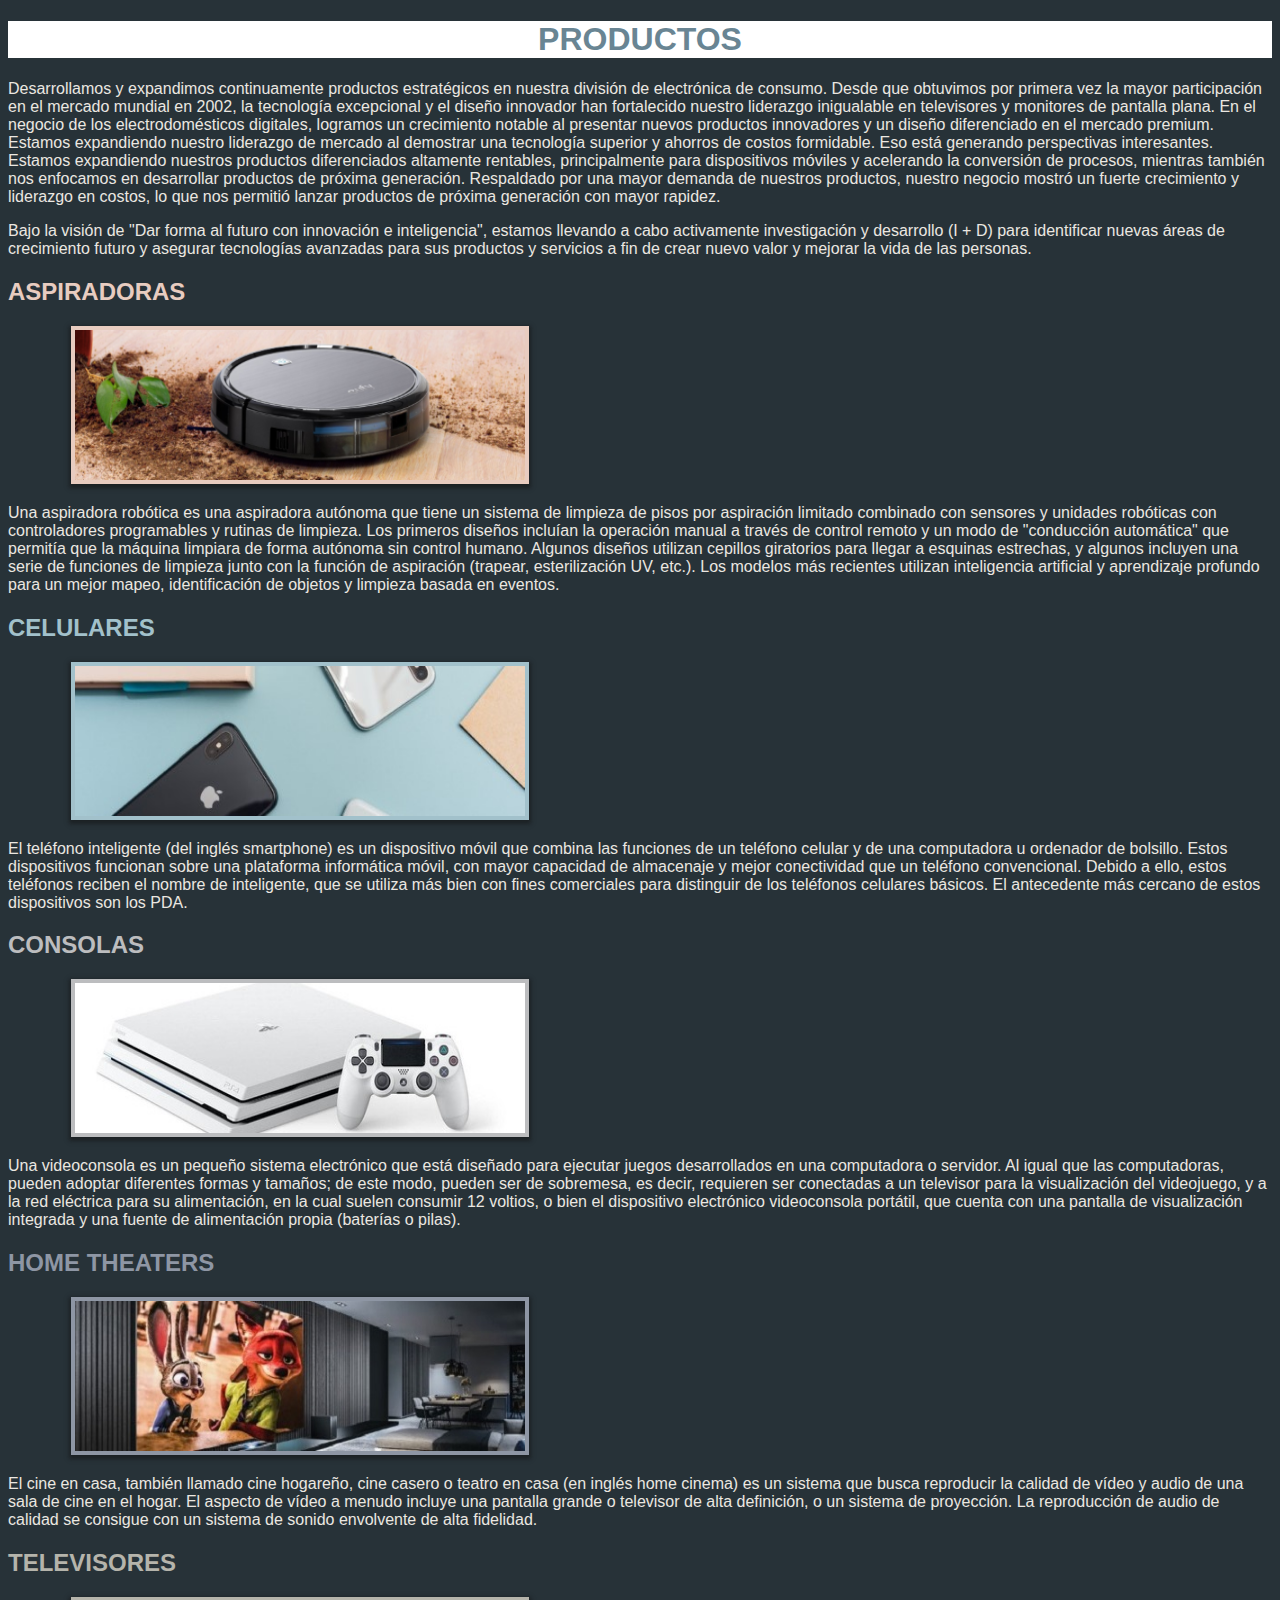
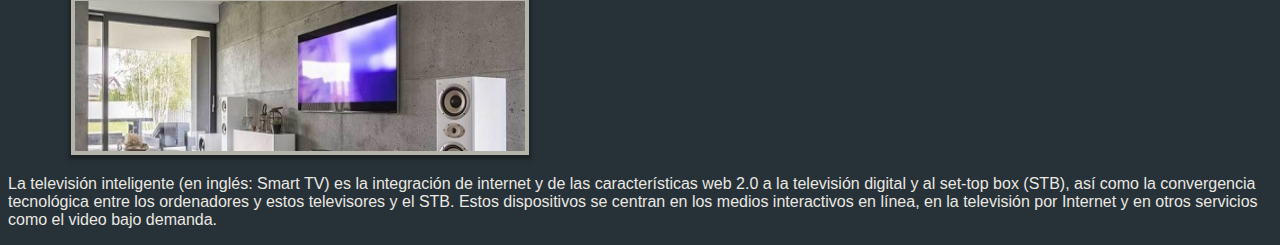
<file: projects/code_challenges/bc_desafio02/index.html>
<!DOCTYPE html>
<html lang="en">
<head>
    <meta charset="UTF-8">
    <meta name="viewport" content="width=device-width, initial-scale=1.0">
    <link rel="stylesheet" href="./style.css"/>
    <title>Desafio2</title>
</head>
<body>
    <header class="head-container">
        <h1>PRODUCTOS</h1>
    </header>
    <main class="main-container">
        <div>
            <p>
Desarrollamos y expandimos continuamente productos estratégicos en nuestra división de electrónica de consumo. Desde que
obtuvimos por primera vez la mayor participación en el mercado mundial en 2002, la tecnología excepcional y el diseño
innovador han fortalecido nuestro liderazgo inigualable en televisores y monitores de pantalla plana. En el negocio de
los electrodomésticos digitales, logramos un crecimiento notable al presentar nuevos productos innovadores y un diseño
diferenciado en el mercado premium. Estamos expandiendo nuestro liderazgo de mercado al demostrar una tecnología superior
y ahorros de costos formidable. Eso está generando perspectivas interesantes. Estamos expandiendo nuestros productos
diferenciados altamente rentables, principalmente para dispositivos móviles y acelerando la conversión de procesos,
mientras también nos enfocamos en desarrollar productos de próxima generación. Respaldado por una mayor demanda de
nuestros productos, nuestro negocio mostró un fuerte crecimiento y liderazgo en costos, lo que nos permitió lanzar
productos de próxima generación con mayor rapidez.
            </p>
            <p>
Bajo la visión de "Dar forma al futuro con innovación e inteligencia", estamos llevando a cabo activamente investigación
y desarrollo (I + D) para identificar nuevas áreas de crecimiento futuro y asegurar tecnologías avanzadas para sus
productos y servicios a fin de crear nuevo valor y mejorar la vida de las personas.
            </p>
        </div>

        <div>
            <h2 class="p1">ASPIRADORAS</h2>
            <div>
                <img src="./img/aspiradoras.png" alt="aspiradora roomba"  class="p1_images" />
                <p>
                    Una aspiradora robótica es una aspiradora autónoma que tiene un sistema de limpieza de pisos por aspiración limitado
combinado con sensores y unidades robóticas con controladores programables y rutinas de limpieza. Los primeros diseños
incluían la operación manual a través de control remoto y un modo de "conducción automática" que permitía que la máquina
limpiara de forma autónoma sin control humano. Algunos diseños utilizan cepillos giratorios para llegar a esquinas
estrechas, y algunos incluyen una serie de funciones de limpieza junto con la función de aspiración (trapear,
esterilización UV, etc.). Los modelos más recientes utilizan inteligencia artificial y aprendizaje profundo para un
mejor mapeo, identificación de objetos y limpieza basada en eventos.
                </p>
            </div>
            
            <h2 class="p2">CELULARES</h2>
            <div>
                <img src="./img/celulares.jpg" alt="smartphone"  class="p2_images" />
                <p>
                    El teléfono inteligente (del inglés smartphone) es un dispositivo móvil que combina las funciones de un teléfono celular
y de una computadora u ordenador de bolsillo. Estos dispositivos funcionan sobre una plataforma informática móvil, con
mayor capacidad de almacenaje y mejor conectividad que un teléfono convencional. Debido a ello, estos teléfonos reciben
el nombre de inteligente, que se utiliza más bien con fines comerciales para distinguir de los teléfonos celulares
básicos. El antecedente más cercano de estos dispositivos son los PDA.
                </p>
            </div>

            <h2 class="p3">CONSOLAS</h2>
            <div>
                <img src="./img/consolas.jpg.jpg" alt="consola psp"  class="p3_images" />
                <p>
Una videoconsola es un pequeño sistema electrónico que está diseñado para ejecutar juegos desarrollados en una
computadora o servidor. Al igual que las computadoras, pueden adoptar diferentes formas y tamaños; de este modo, pueden
ser de sobremesa, es decir, requieren ser conectadas a un televisor para la visualización del videojuego, y a la red
eléctrica para su alimentación, en la cual suelen consumir 12 voltios, o bien el dispositivo electrónico videoconsola
portátil, que cuenta con una pantalla de visualización integrada y una fuente de alimentación propia (baterías o pilas).

                </p>
            </div>

            <h2 class="p4">HOME THEATERS</h2>
            <div>
                <img src="./img/home-theaters.jpg" alt="home theater"  class="p4_images" />
                <p>
El cine en casa, también llamado cine hogareño, cine casero o teatro en casa (en inglés home cinema) es un sistema que
busca reproducir la calidad de vídeo y audio de una sala de cine en el hogar.

El aspecto de vídeo a menudo incluye una pantalla grande o televisor de alta definición, o un sistema de proyección.
La reproducción de audio de calidad se consigue con un sistema de sonido envolvente de alta fidelidad.

                </p>
            </div>

            <h2 class="p5">TELEVISORES</h2>
            <div>
                <img src="./img/televisores.jpeg" alt="smart tv"  class="p5_images" />
                <p>
La televisión inteligente (en inglés: Smart TV) es la integración de internet y de las características web 2.0 a la
televisión digital y al set-top box (STB), así como la convergencia tecnológica entre los ordenadores y estos
televisores y el STB. Estos dispositivos se centran en los medios interactivos en línea, en la televisión por Internet y
en otros servicios como el video bajo demanda.

                </p>
            </div>
        </div>

    </main>

</body>
</html>
</file>
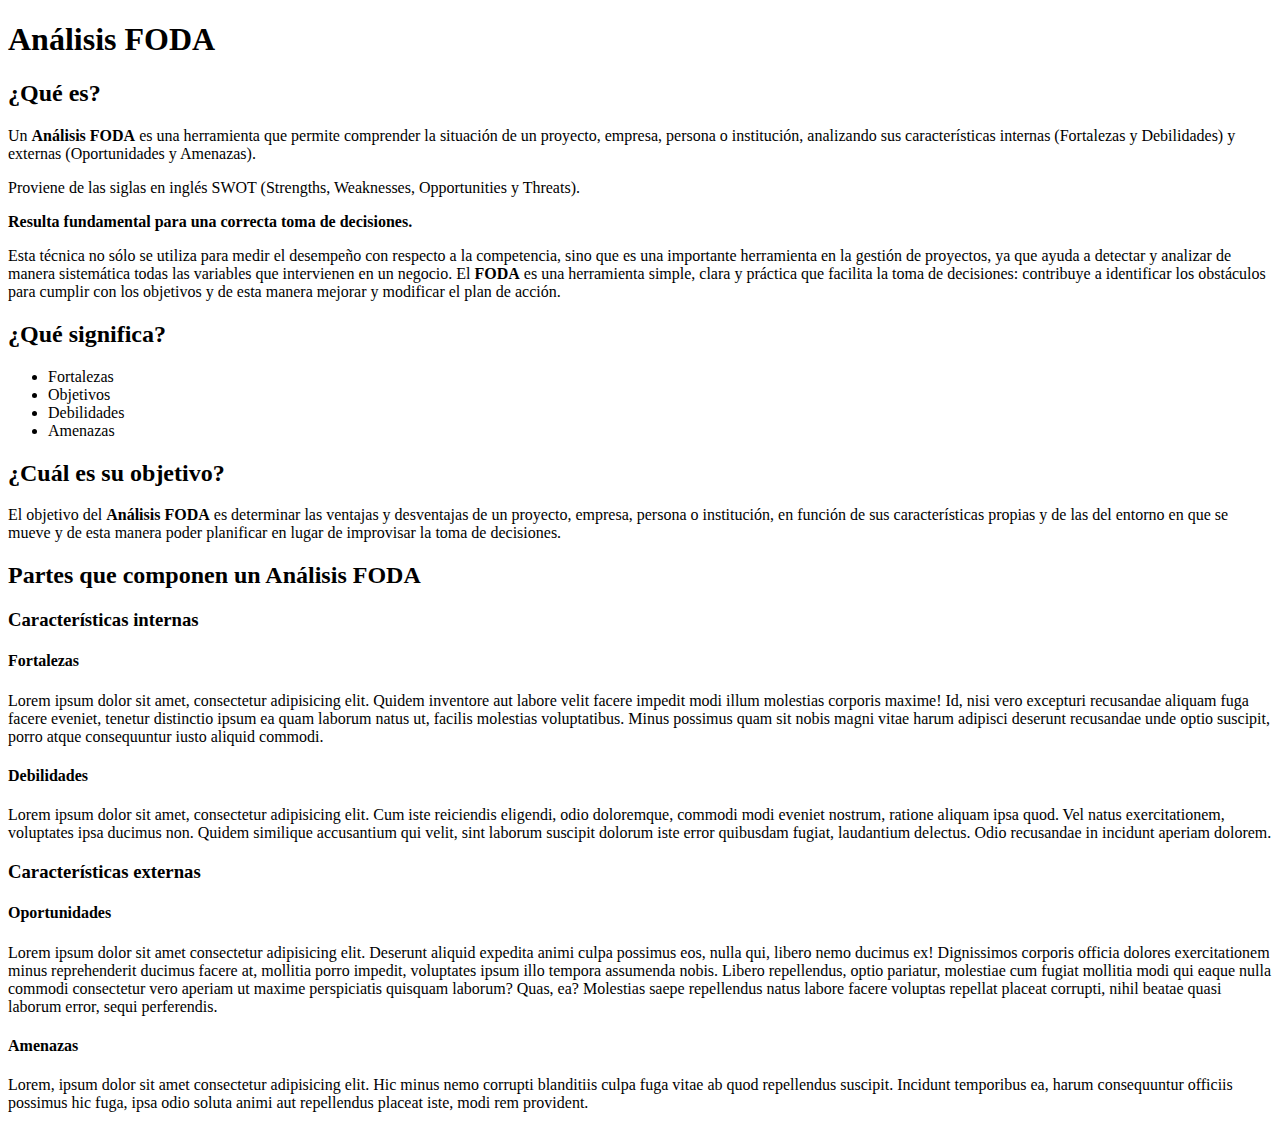
<file: projects/code_challenges/bc_desafio_01/index.html>
<!DOCTYPE html>
<html lang="en">
  <head>
    <meta charset="UTF-8" />
    <meta name="viewport" content="width=device-width, initial-scale=1.0" />
    <title>Desafio 1</title>
  </head>
  <body>
    <h1>Análisis FODA</h1>
    <h2>¿Qué es?</h2>
    <p>
      Un <b>Análisis FODA</b> es una herramienta que permite comprender la
      situación de un proyecto, empresa, persona o institución, analizando sus
      características internas (Fortalezas y Debilidades) y externas
      (Oportunidades y Amenazas).
    </p>
    <p>
      Proviene de las siglas en inglés SWOT (Strengths, Weaknesses,
      Opportunities y Threats).
    </p>
    <p>
      <strong>Resulta fundamental para una correcta toma de decisiones.</strong>
    </p>

    <p>
      Esta técnica no sólo se utiliza para medir el desempeño con respecto a la
      competencia, sino que es una importante herramienta en la gestión de
      proyectos, ya que ayuda a detectar y analizar de manera sistemática todas
      las variables que intervienen en un negocio. El <b>FODA</b> es una
      herramienta simple, clara y práctica que facilita la toma de decisiones:
      contribuye a identificar los obstáculos para cumplir con los objetivos y
      de esta manera mejorar y modificar el plan de acción.
    </p>

    <h2>¿Qué significa?</h2>
    <ul>
      <li>Fortalezas</li>
      <li>Objetivos</li>
      <li>Debilidades</li>
      <li>Amenazas</li>
    </ul>

    <h2>¿Cuál es su objetivo?</h2>
    <p>
      El objetivo del <b>Análisis FODA</b> es determinar las ventajas y
      desventajas de un proyecto, empresa, persona o institución, en función de
      sus características propias y de las del entorno en que se mueve y de esta
      manera poder planificar en lugar de improvisar la toma de decisiones.
    </p>

    <h2>Partes que componen un Análisis FODA</h2>
    <h3>Características internas</h3>
    <h4>Fortalezas</h4>
    <p>
      Lorem ipsum dolor sit amet, consectetur adipisicing elit. Quidem inventore
      aut labore velit facere impedit modi illum molestias corporis maxime! Id,
      nisi vero excepturi recusandae aliquam fuga facere eveniet, tenetur
      distinctio ipsum ea quam laborum natus ut, facilis molestias voluptatibus.
      Minus possimus quam sit nobis magni vitae harum adipisci deserunt
      recusandae unde optio suscipit, porro atque consequuntur iusto aliquid
      commodi.
    </p>
    <h4>Debilidades</h4>
    <p>
      Lorem ipsum dolor sit amet, consectetur adipisicing elit. Cum iste
      reiciendis eligendi, odio doloremque, commodi modi eveniet nostrum,
      ratione aliquam ipsa quod. Vel natus exercitationem, voluptates ipsa
      ducimus non. Quidem similique accusantium qui velit, sint laborum suscipit
      dolorum iste error quibusdam fugiat, laudantium delectus. Odio recusandae
      in incidunt aperiam dolorem.
    </p>

    <h3>Características externas</h3>
    <h4>Oportunidades</h4>
    <p>
      Lorem ipsum dolor sit amet consectetur adipisicing elit. Deserunt aliquid
      expedita animi culpa possimus eos, nulla qui, libero nemo ducimus ex!
      Dignissimos corporis officia dolores exercitationem minus reprehenderit
      ducimus facere at, mollitia porro impedit, voluptates ipsum illo tempora
      assumenda nobis. Libero repellendus, optio pariatur, molestiae cum fugiat
      mollitia modi qui eaque nulla commodi consectetur vero aperiam ut maxime
      perspiciatis quisquam laborum? Quas, ea? Molestias saepe repellendus natus
      labore facere voluptas repellat placeat corrupti, nihil beatae quasi
      laborum error, sequi perferendis.
    </p>

    <h4>Amenazas</h4>
    <p>
      Lorem, ipsum dolor sit amet consectetur adipisicing elit. Hic minus nemo
      corrupti blanditiis culpa fuga vitae ab quod repellendus suscipit.
      Incidunt temporibus ea, harum consequuntur officiis possimus hic fuga,
      ipsa odio soluta animi aut repellendus placeat iste, modi rem provident.
    </p>
  </body>
</html>
</file>
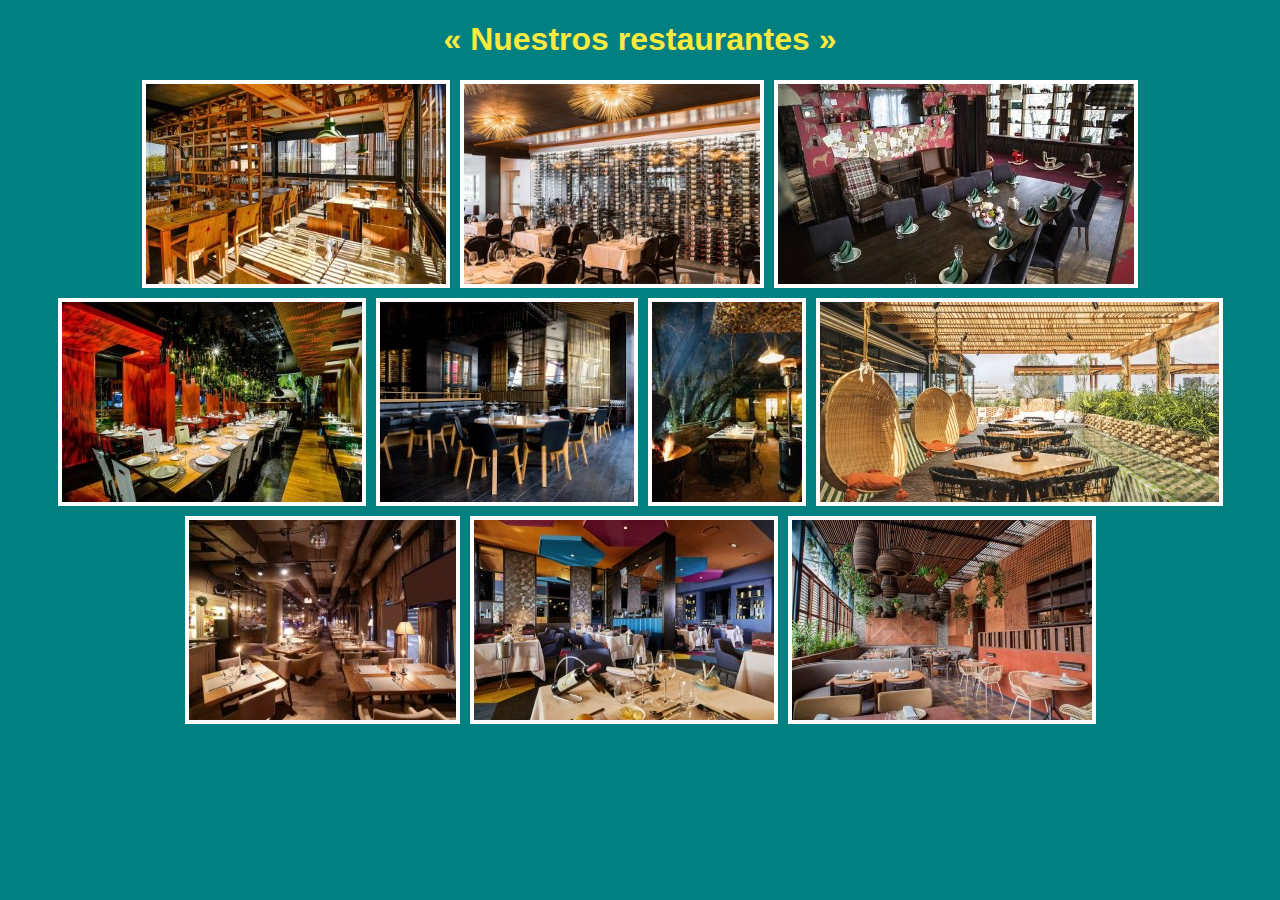
<file: projects/code_challenges/bc_desafio_02b/index.html>
<!DOCTYPE html>
<html lang="en">
<head>
    <meta charset="UTF-8">
    <meta name="viewport" content="width=device-width, initial-scale=1.0">
    <link rel="stylesheet" href="./styles.css" />
    <title>Desafio 2  - B</title>
</head>
<body>
    <h1 class="title">« Nuestros restaurantes »</h1>
    <div class="images-container">
        <img class="images" src="./assets/barcelona.png" alt="">
        <img class="images" src="./assets/buenos-aires.jpg" alt="">
        <img class="images" src="./assets/madrid.jpg" alt="">
        <img class="images" src="./assets/miami.jpg" alt="">
        <img class="images" src="./assets/paris.jpg" alt="">
        <img class="images" src="./assets/pipa.jpg" alt="">
        <img class="images" src="./assets/rio-de-janeiro.jpg" alt="">
        <img class="images" src="./assets/roma.jpg" alt="">
        <img class="images" src="./assets/rosario.jpg" alt="">
        <img class="images" src="./assets/tokio.jpg" alt="">
    </div>
</body>
</html>
</file>
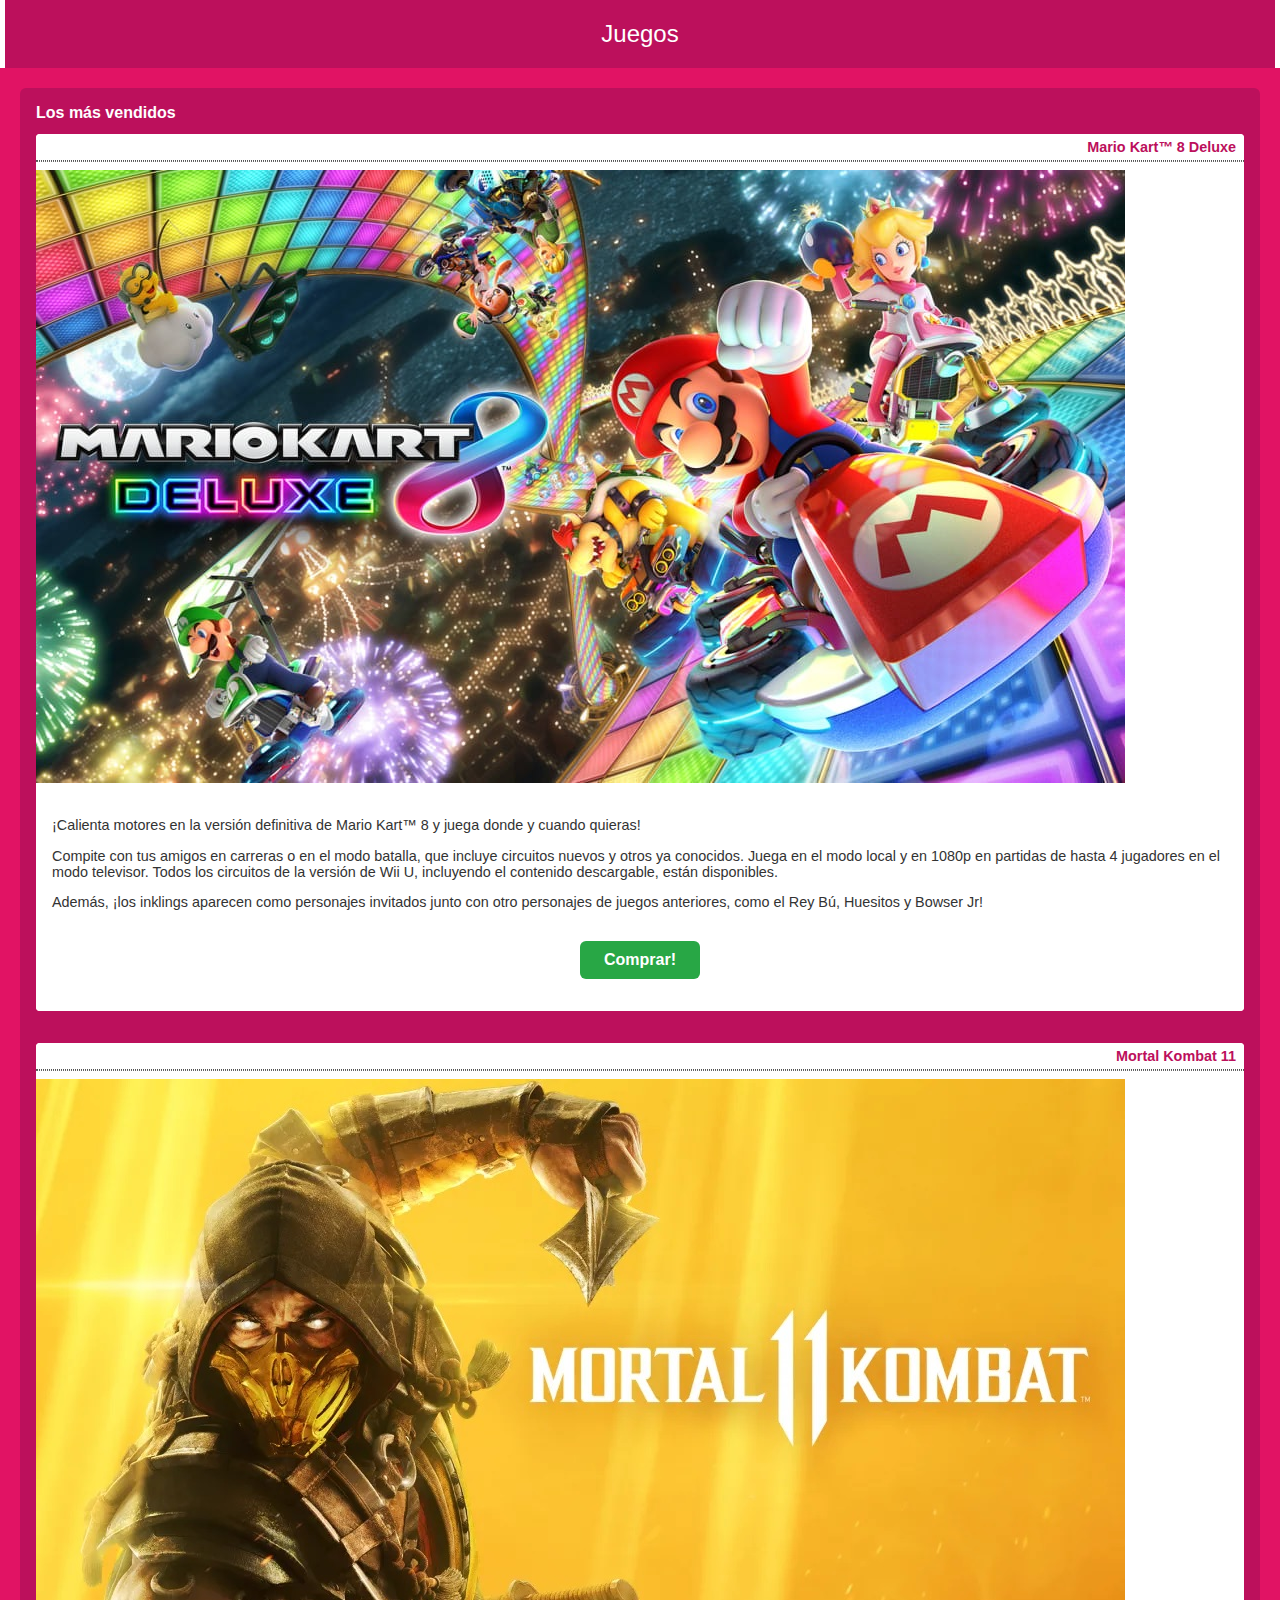
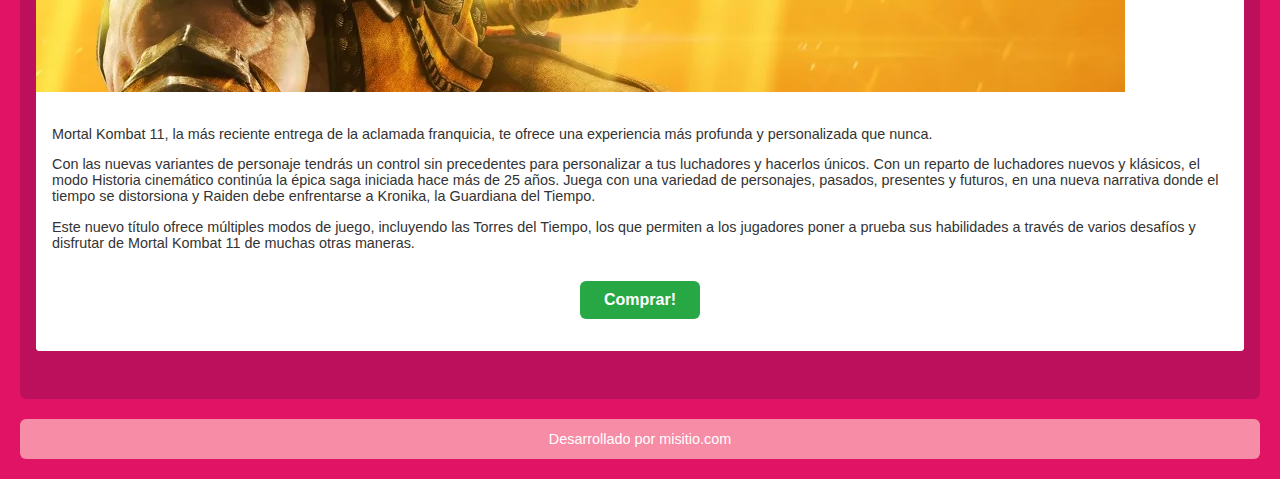
<file: projects/code_challenges/bc_desafio_03/index.html>
<!DOCTYPE html>
<html lang="en">
  <head>
    <meta charset="UTF-8" />
    <meta name="viewport" content="width=device-width, initial-scale=1.0" />
    <link rel="stylesheet" href="./css/estilos-1.css" />
    <!--<link rel="stylesheet" href="./css/estilos-3.css" />-->
    <title>Lionel Gimenez - Nathalie Portugal - Juegos</title>
  </head>
  <body>
    <div>
      <div class="title">Juegos</div>
      <div class="container">
        <p class="section-title">Los más vendidos</p>

        <div class="game-card">
          <div class="game-header">
            <span class="game-name">Mario Kart™ 8 Deluxe</span>
          </div>
          <hr class="dotted-separator" />
          <img
            class="game-img"
            src="./images/mario-kart-8-deluxe.jpg"
            alt="Mario Kart™ 8 Deluxe"
          />

          <div class="game-description">
            <p>
              ¡Calienta motores en la versión definitiva de Mario Kart™ 8 y
              juega donde y cuando quieras!
            </p>
            <p>Compite con tus amigos en carreras o
              en el modo batalla, que incluye circuitos nuevos y otros ya
              conocidos. Juega en el modo local y en 1080p en partidas de hasta
              4 jugadores en el modo televisor. Todos los circuitos de la
              versión de Wii U, incluyendo el contenido descargable, están
              disponibles.
            </p> 
            <p> Además, ¡los inklings aparecen como personajes
              invitados junto con otro personajes de juegos anteriores, como el
              Rey Bú, Huesitos y Bowser Jr!
            </p>


            <div class="btn-center">
              <a href="./Pages/mario.html" class="buy-btn">Comprar!</a>
            </div>
          </div>
        </div>

        <div class="game-card">
          <div class="game-header">
            <span class="game-name">Mortal Kombat 11</span>
          </div>
          <hr class="dotted-separator" />
          <img
            class="game-img"
            src="./images/mortal-kombat-11.jpg"
            alt="Mortal Kombat 11"
          />

          <div class="game-description">
            <p>
              Mortal Kombat 11, la más reciente entrega de la aclamada
              franquicia, te ofrece una experiencia más profunda y personalizada
              que nunca.
            </p> 
            <p>
              Con las nuevas variantes de personaje tendrás un
              control sin precedentes para personalizar a tus luchadores y
              hacerlos únicos. Con un reparto de luchadores nuevos y klásicos,
              el modo Historia cinemático continúa la épica saga iniciada hace
              más de 25 años. Juega con una variedad de personajes, pasados,
              presentes y futuros, en una nueva narrativa donde el tiempo se
              distorsiona y Raiden debe enfrentarse a Kronika, la Guardiana del
              Tiempo. 
            </p>
            <p>
              Este nuevo título ofrece múltiples modos de juego,
              incluyendo las Torres del Tiempo, los que permiten a los jugadores
              poner a prueba sus habilidades a través de varios desafíos y
              disfrutar de Mortal Kombat 11 de muchas otras maneras.
            </p>

            <div class="btn-center">
              <a href="./Pages/indexBuyMK.html" class="buy-btn">Comprar!</a>
            </div>
          </div>
        </div>
      </div>
    </div>

    <footer class="footer">Desarrollado por misitio.com</footer>
  </body>
</html>
</file>
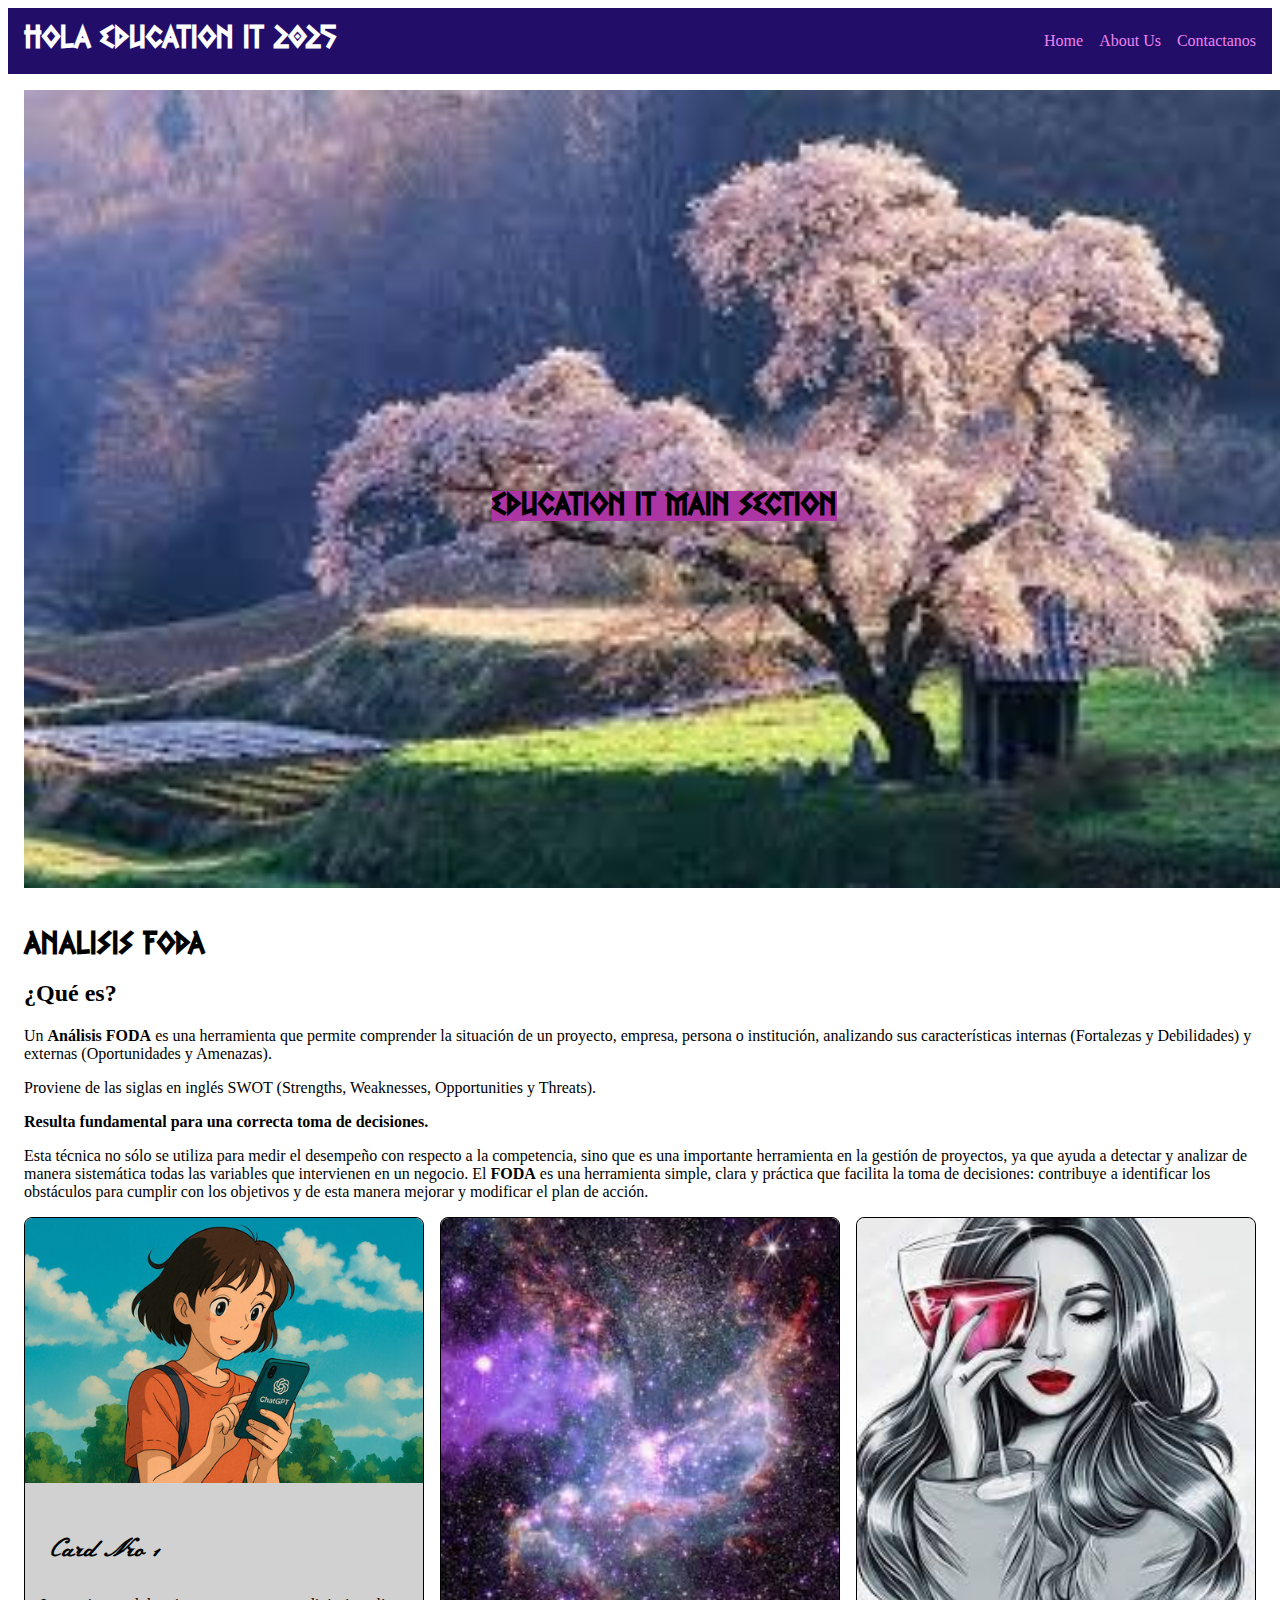
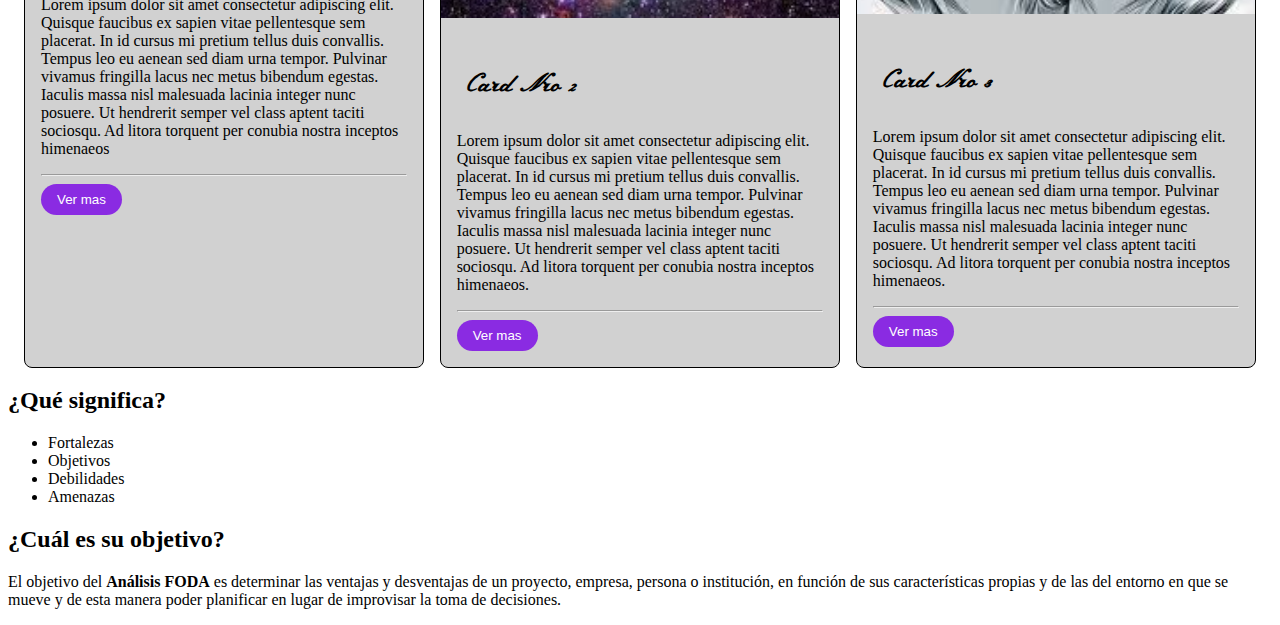
<file: projects/code_challenges/bc_simplecode_01/index.html>
<!DOCTYPE html>
<html lang="en">
  <head>
    <meta charset="UTF-8" />
    <meta name="viewport" content="width=device-width, initial-scale=1.0" />
    <title>Desafio 1</title>
    <link rel="stylesheet" href="./styles/styles.css" />
    <link rel="stylesheet" href="./styles/fonts.css" />
    <link rel="preconnect" href="https://fonts.googleapis.com">
    <link rel="preconnect" href="https://fonts.gstatic.com" crossorigin>
    <link href="https://fonts.googleapis.com/css2?family=Meie+Script&display=swap" rel="stylesheet">
  </head>
  <body>
    <header class="header-container">
      <h1>Hola Education IT 2025</h1>
      <nav>
        <ul>
          <li><a href="./index.html">Home</a></li>
          <li><a href="./pages/about-us.html">About Us</a></li>
          <li><a href="./pages/contact.html">Contactanos</a></li>
        </ul>
      </nav>
    </header>
    <main class="main-container">
        <section class="main-section">
            <h1>Education IT Main Section</h1>
            
        </section>
      <h1>Análisis FODA</h1>
      <h2>¿Qué es?</h2>
      <p>
        Un <b>Análisis FODA</b> es una herramienta que permite comprender la
        situación de un proyecto, empresa, persona o institución, analizando sus
        características internas (Fortalezas y Debilidades) y externas
        (Oportunidades y Amenazas).
      </p>
      <p>
        Proviene de las siglas en inglés SWOT (Strengths, Weaknesses,
        Opportunities y Threats).
      </p>
      <p>
        <strong
          >Resulta fundamental para una correcta toma de decisiones.</strong
        >
      </p>

      <p>
        Esta técnica no sólo se utiliza para medir el desempeño con respecto a
        la competencia, sino que es una importante herramienta en la gestión de
        proyectos, ya que ayuda a detectar y analizar de manera sistemática
        todas las variables que intervienen en un negocio. El <b>FODA</b> es una
        herramienta simple, clara y práctica que facilita la toma de decisiones:
        contribuye a identificar los obstáculos para cumplir con los objetivos y
        de esta manera mejorar y modificar el plan de acción.
      </p>

      <div class="card-container">
        <div class="card">
          <img src="./assets/chat.jpg" alt="" />

          <div class="card-content">
            <h4 class="card-title">Card Nro 1</h4>
            <p>
              Lorem ipsum dolor sit amet consectetur adipiscing elit. Quisque
              faucibus ex sapien vitae pellentesque sem placerat. In id cursus
              mi pretium tellus duis convallis. Tempus leo eu aenean sed diam
              urna tempor. Pulvinar vivamus fringilla lacus nec metus bibendum
              egestas. Iaculis massa nisl malesuada lacinia integer nunc
              posuere. Ut hendrerit semper vel class aptent taciti sociosqu. Ad
              litora torquent per conubia nostra inceptos himenaeos
            </p>
            <hr />
            <div class="card-button-container">
              <button>Ver mas</button>
            </div>
          </div>
        </div>
        <div class="card">
          <img src="./assets/stars.jpg" alt="" />
          <div class="card-content">
            <h4 class="card-title">Card Nro 2</h4>
            <p>
              Lorem ipsum dolor sit amet consectetur adipiscing elit. Quisque
              faucibus ex sapien vitae pellentesque sem placerat. In id cursus
              mi pretium tellus duis convallis. Tempus leo eu aenean sed diam
              urna tempor. Pulvinar vivamus fringilla lacus nec metus bibendum
              egestas. Iaculis massa nisl malesuada lacinia integer nunc
              posuere. Ut hendrerit semper vel class aptent taciti sociosqu. Ad
              litora torquent per conubia nostra inceptos himenaeos.
            </p>
            <hr />
            <div class="card-button-container">
              <button>Ver mas</button>
            </div>
          </div>
        </div>
        <div class="card">
          <img src="./assets/wine.jpg" alt="" />
          <div class="card-content">
            <h4 class="card-title">Card Nro 3</h4>
            <p>
              Lorem ipsum dolor sit amet consectetur adipiscing elit. Quisque
              faucibus ex sapien vitae pellentesque sem placerat. In id cursus
              mi pretium tellus duis convallis. Tempus leo eu aenean sed diam
              urna tempor. Pulvinar vivamus fringilla lacus nec metus bibendum
              egestas. Iaculis massa nisl malesuada lacinia integer nunc
              posuere. Ut hendrerit semper vel class aptent taciti sociosqu. Ad
              litora torquent per conubia nostra inceptos himenaeos.
            </p>
            <hr />
            <div class="card-button-container">
              <button>Ver mas</button>
            </div>
          </div>
        </div>
      </div>
    </main>

    <h2>¿Qué significa?</h2>
    <ul>
      <li>Fortalezas</li>
      <li>Objetivos</li>
      <li>Debilidades</li>
      <li>Amenazas</li>
    </ul>

    <h2>¿Cuál es su objetivo?</h2>
    <p>
      El objetivo del <b>Análisis FODA</b> es determinar las ventajas y
      desventajas de un proyecto, empresa, persona o institución, en función de
      sus características propias y de las del entorno en que se mueve y de esta
      manera poder planificar en lugar de improvisar la toma de decisiones.
    </p>
  </body>
</html>
</file>
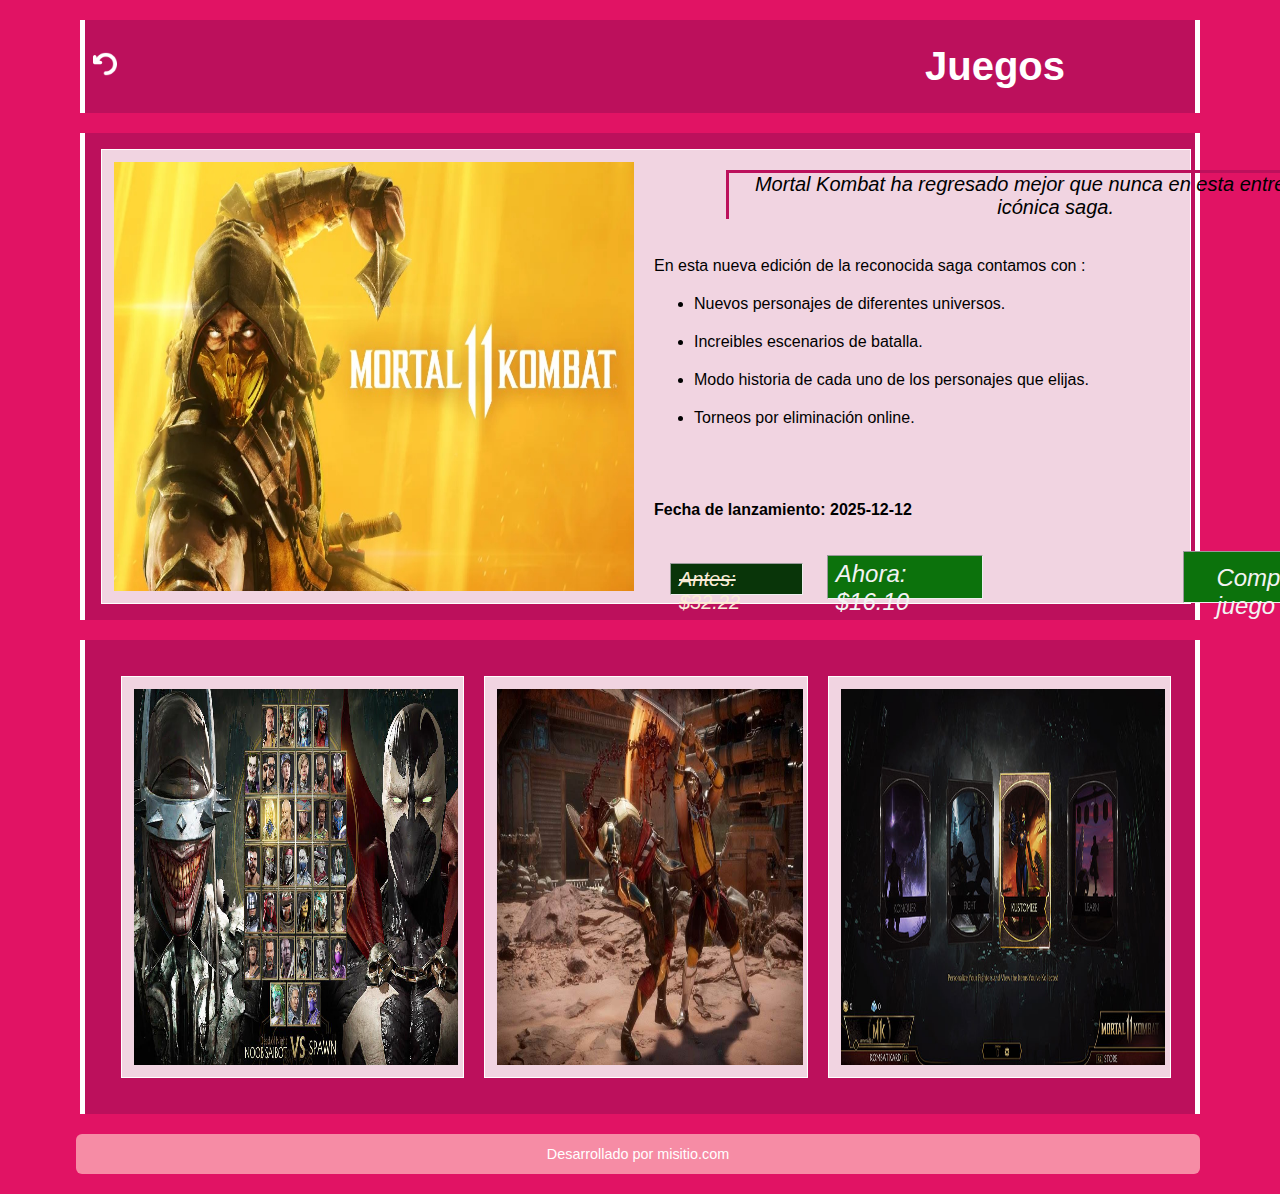
<file: projects/code_challenges/bc_desafio_03/Pages/indexBuyMK.html>
<!DOCTYPE html>
<html lang="en">
  <head>
    <meta charset="UTF-8" />
    <meta name="viewport" content="width=device-width, initial-scale=1.0" />
    <link rel="stylesheet" href="../css/estilo-1.CSS" />
    <!--<link rel="stylesheet" href="../css/estilo-2.CSS" />-->
    <title>Leonel Gimenez - Nathalie Portugal - Mortal Kombat 11</title>
  </head>

  <body>
    <div class ="card-tittle">
          <div> <a href="../index.html">
                <img class="back-btn" src="../images/volver-flecha.png" alt="Volver al menú principal">
                </a>
          </div>
        <div class="tittle">Juegos</div>
    </div>
    <div class="game-card">
      <div class="bkg-card2">
        <img class="img" src="../images/mortal-kombat-11.jpg" alt="Personajes Mortal Kombat">
      
      <div class="game-inf">
          <div class="game-desc">Mortal Kombat ha regresado mejor que nunca en esta entrega de la icónica saga.</div>
          <br>
          <div class="game-desc2">En esta nueva edición de la reconocida saga contamos con :</div>
          <div><ul>
            <li class="game-list">Nuevos personajes de diferentes universos.</li>
            <li class="game-list">Increibles escenarios de batalla.</li>
            <li class="game-list">Modo historia de cada uno de los personajes que elijas.</li>
            <li class="game-list">Torneos por eliminación online.</li>
          </ul></div>
          <br>
          <div class="game-date"><b>Fecha de lanzamiento: 2025-12-12</b></div>
          <div class="cuadros">
            <div class="prices">
              <div class="old-price">Antes: $32.22</div>
              <div class="new-price">Ahora: $16.10</div>
              <div class="buy">Comprar juego</div>
            </div>
          </div>
          </div>
      </div>
    </div>
    <div class="game-card"> 
      <div class="bkg-card">
            <div class="images">
          <div class="bkg-card2">
            <img class="img2" src="../images/noobsaibot.jpeg" alt="Noob Saibot vs Spawn">
          </div>
          <div class="bkg-card2">
            <img class="img2" src="../images/Fight.jpg" alt="Fight">
          </div>
          <div class="bkg-card2">
            <img class="img2" src="../images/Cards.jpg" alt="Game-mode">
          </div>
        </div>
      </div>
    </div>
    <footer class="footer">Desarrollado por misitio.com</footer>
  </body>
</file>
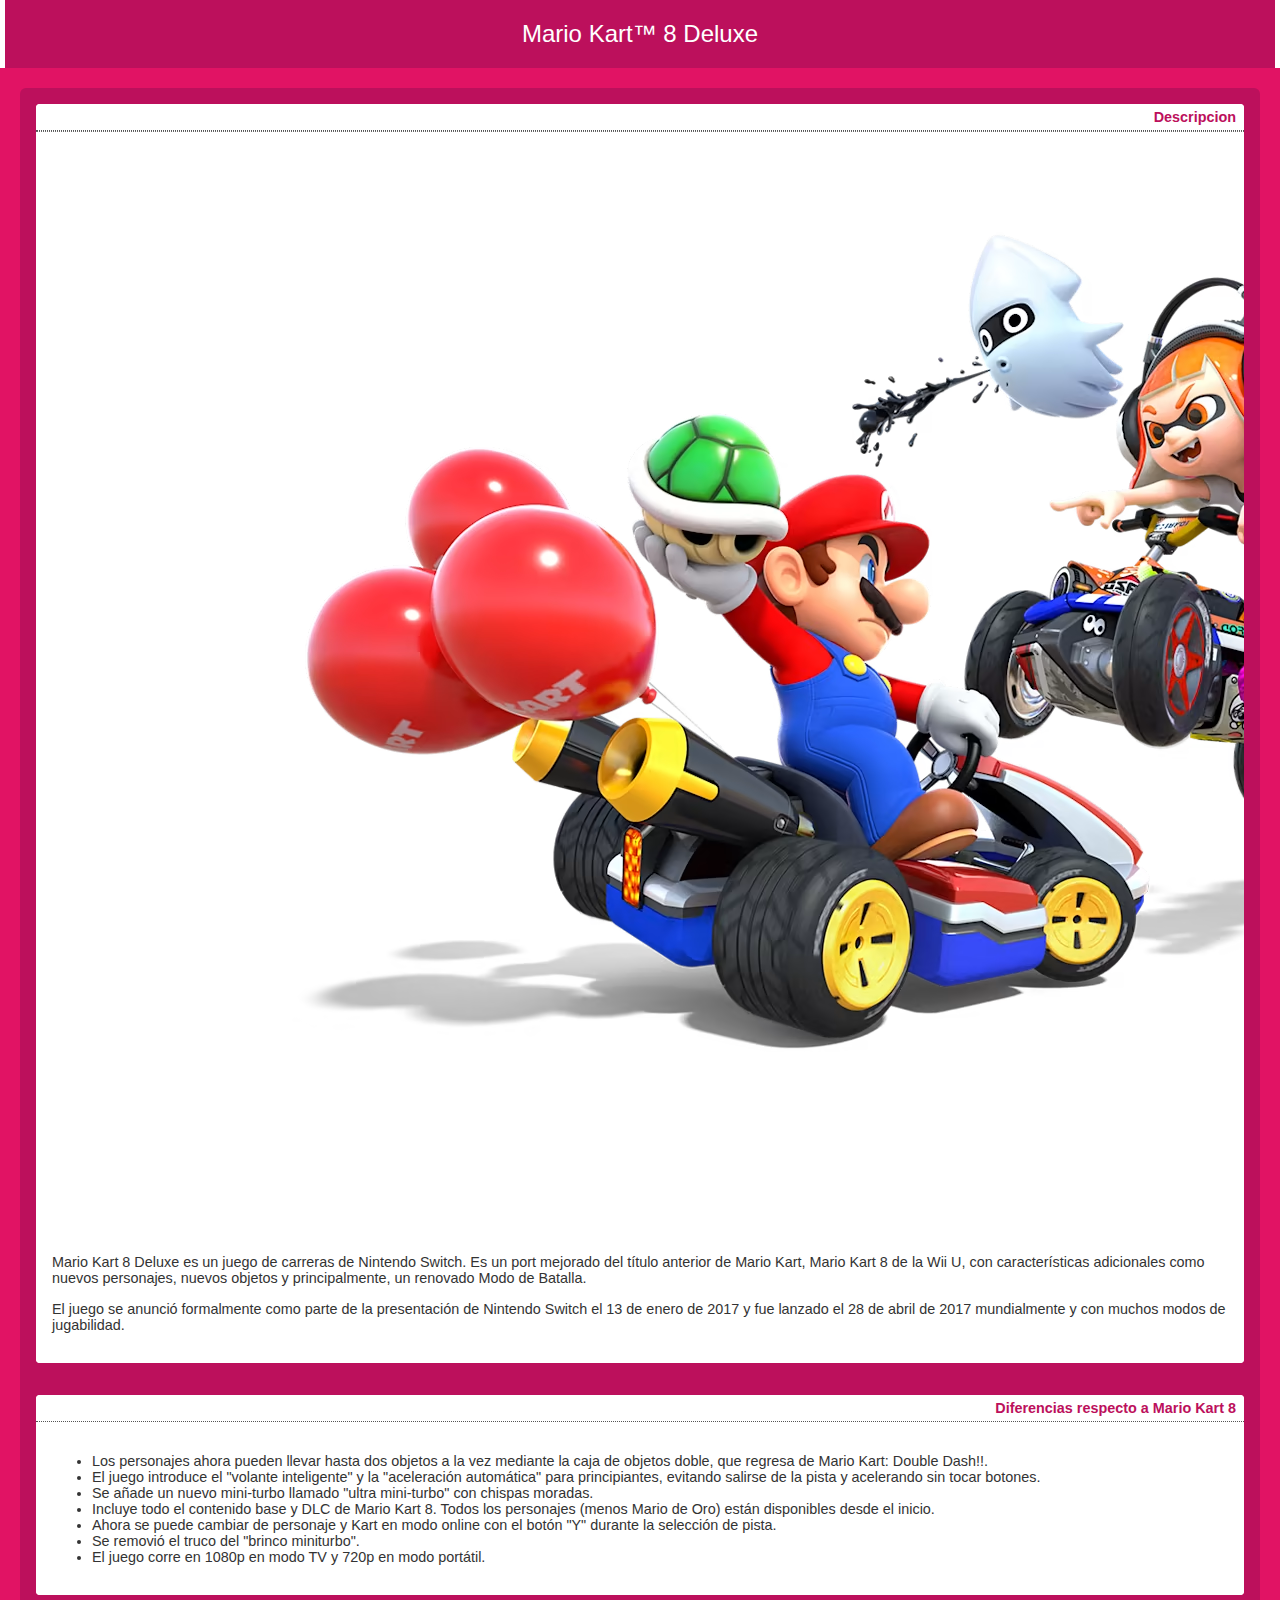
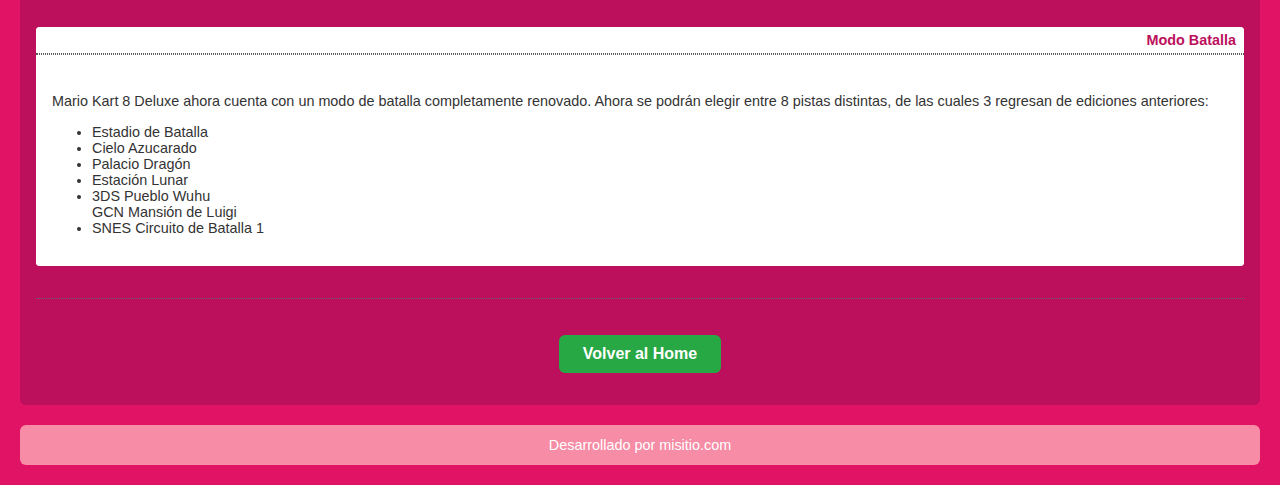
<file: projects/code_challenges/bc_desafio_03/Pages/mario.html>
<!DOCTYPE html>
<html lang="en">
  <head>
    <meta charset="UTF-8" />
    <meta name="viewport" content="width=device-width, initial-scale=1.0" />
    <link rel="stylesheet" href="../css/estilos-1.css" />
    <title>Lionel Gimenez - Nathalie Portugal - Juegos</title>
  </head>
  <body>
    <div>
      <div class="title">Mario Kart™ 8 Deluxe</div>
      <div class="container">
        <div class="game-card">
          <div class="game-header">
            <span class="game-name">Descripcion</span>
          </div>
          <hr class="dotted-separator" />
          <img
            class="game-img"
            src="../images/mario2.jpg"
            alt="Mario Kart™ 8 Deluxe"
          />

          <div class="game-description">
            <p>
              Mario Kart 8 Deluxe es un juego de carreras de Nintendo Switch. Es
              un port mejorado del título anterior de Mario Kart, Mario Kart 8
              de la Wii U, con características adicionales como nuevos
              personajes, nuevos objetos y principalmente, un renovado Modo de
              Batalla.
            </p>
            <p>
              El juego se anunció formalmente como parte de la presentación de
              Nintendo Switch el 13 de enero de 2017 y fue lanzado el 28 de
              abril de 2017 mundialmente y con muchos modos de jugabilidad.
            </p>
          </div>
        </div>
        <div class="game-card">
            <div class="game-header">
                <span class="game-name">Diferencias respecto a Mario Kart 8</span>
            </div>
            <div class="game-description">
                <ul class="game-list">
                <li>
                    Los personajes ahora pueden llevar hasta dos objetos a la vez mediante la caja de objetos doble, que regresa de Mario Kart: Double Dash!!.
                </li>
                <li>
                    El juego introduce el "volante inteligente" y la "aceleración automática" para principiantes, evitando salirse de la pista y acelerando sin tocar botones.
                </li>
                <li>
                    Se añade un nuevo mini-turbo llamado "ultra mini-turbo" con chispas moradas.
                </li>
                <li>
                    Incluye todo el contenido base y DLC de Mario Kart 8. Todos los personajes (menos Mario de Oro) están disponibles desde el inicio.
                </li>
                <li>
                    Ahora se puede cambiar de personaje y Kart en modo online con el botón "Y" durante la selección de pista.
                </li>
                <li>
                    Se removió el truco del "brinco miniturbo".
                </li>
                <li>
                    El juego corre en 1080p en modo TV y 720p en modo portátil.
                </li>
                </ul>

            </div>
        </div>

        <div class="game-card">
          <div class="game-header">
            <span class="game-name">Modo Batalla</span>
          </div>
          <hr class="dotted-separator" />
          <div class="game-description">
            <p>
              Mario Kart 8 Deluxe ahora cuenta con un modo de batalla
              completamente renovado. Ahora se podrán elegir entre 8 pistas
              distintas, de las cuales 3 regresan de ediciones anteriores:
            </p>
            <ul class="game-list">
              <li>
                Estadio de Batalla
              </li>
              <li>
                Cielo Azucarado
              </li>
              <li>
                Palacio Dragón
              </li>
              <li>
                Estación Lunar
              </li>
              <li>
                3DS Pueblo Wuhu
              </li>
              <liul>
                GCN Mansión de Luigi
              </li>
              <li>
                SNES Circuito de Batalla 1
              </li>
            </ul>
          </div>
        </div>
          <hr class="dotted-separator" />

          <div class="btn-center" style="margin-top: 20px">
            <a href="../index.html" class="buy-btn"><span>Volver al Home</span></a>
          </div>
        </div>
      </div>
    </div>

    <footer class="footer">Desarrollado por misitio.com</footer>
  </body>
</html>
</file>
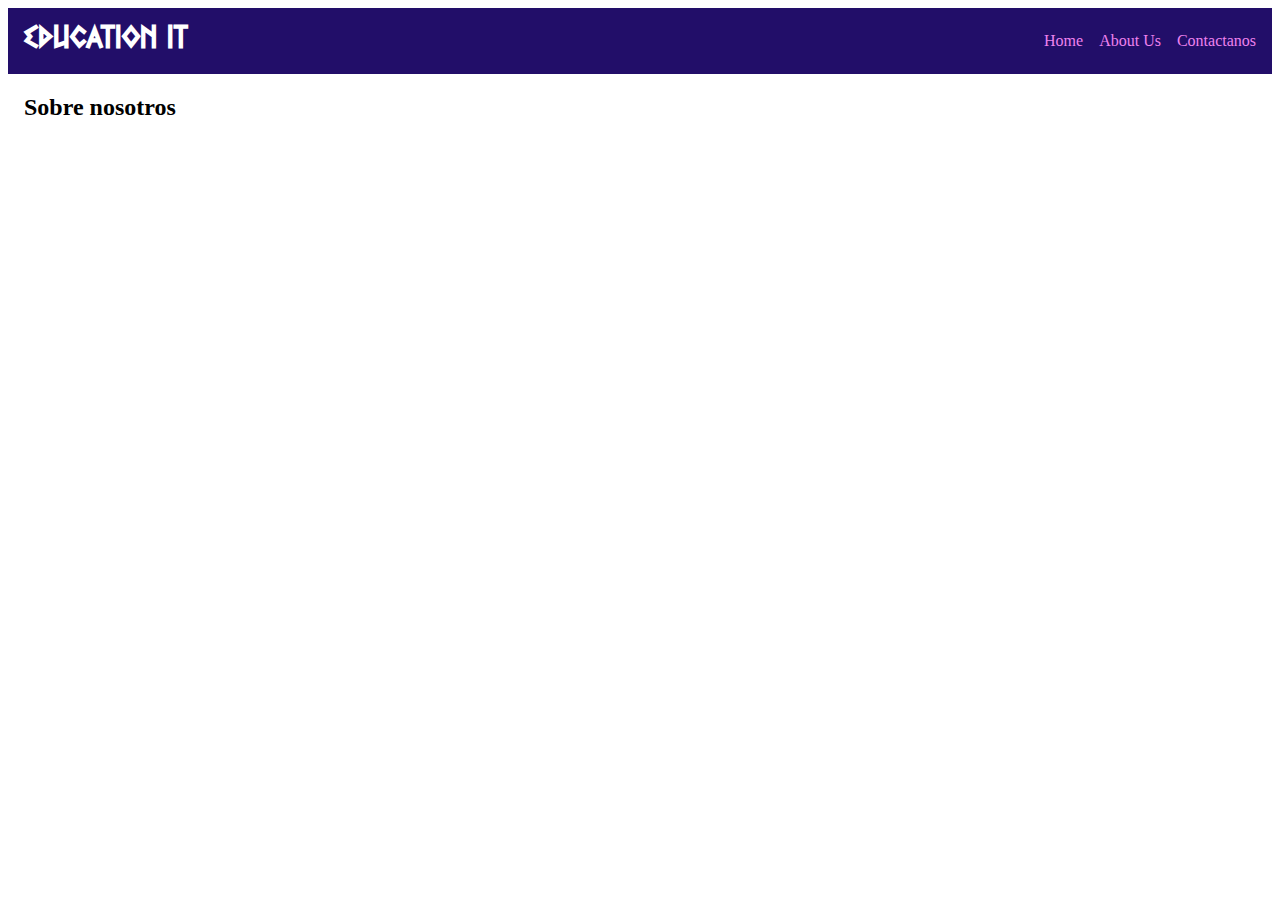
<file: projects/code_challenges/bc_simplecode_01/pages/about-us.html>
<!DOCTYPE html>
<html lang="en">
<head>
    <meta charset="UTF-8">
    <meta name="viewport" content="width=device-width, initial-scale=1.0">
    <title>sobre nosotros</title>
    <link rel="stylesheet" href="../styles/styles.css" />
    <link rel="stylesheet" href="../styles/fonts.css" />
</head>
<body>
    <header class="header-container">
        <h1>Education IT</h1>
        <nav>
            <ul>
                <li><a href="../index.html">Home</a></li>
                <li><a href="./about-us.html">About Us</a></li>
                <li><a href="./contact.html">Contactanos</a></li>
            </ul>
        </nav>
    </header>
    <main class="main-container">
        <h2>Sobre nosotros</h2>
    </main>
</body>
</html>
</file>
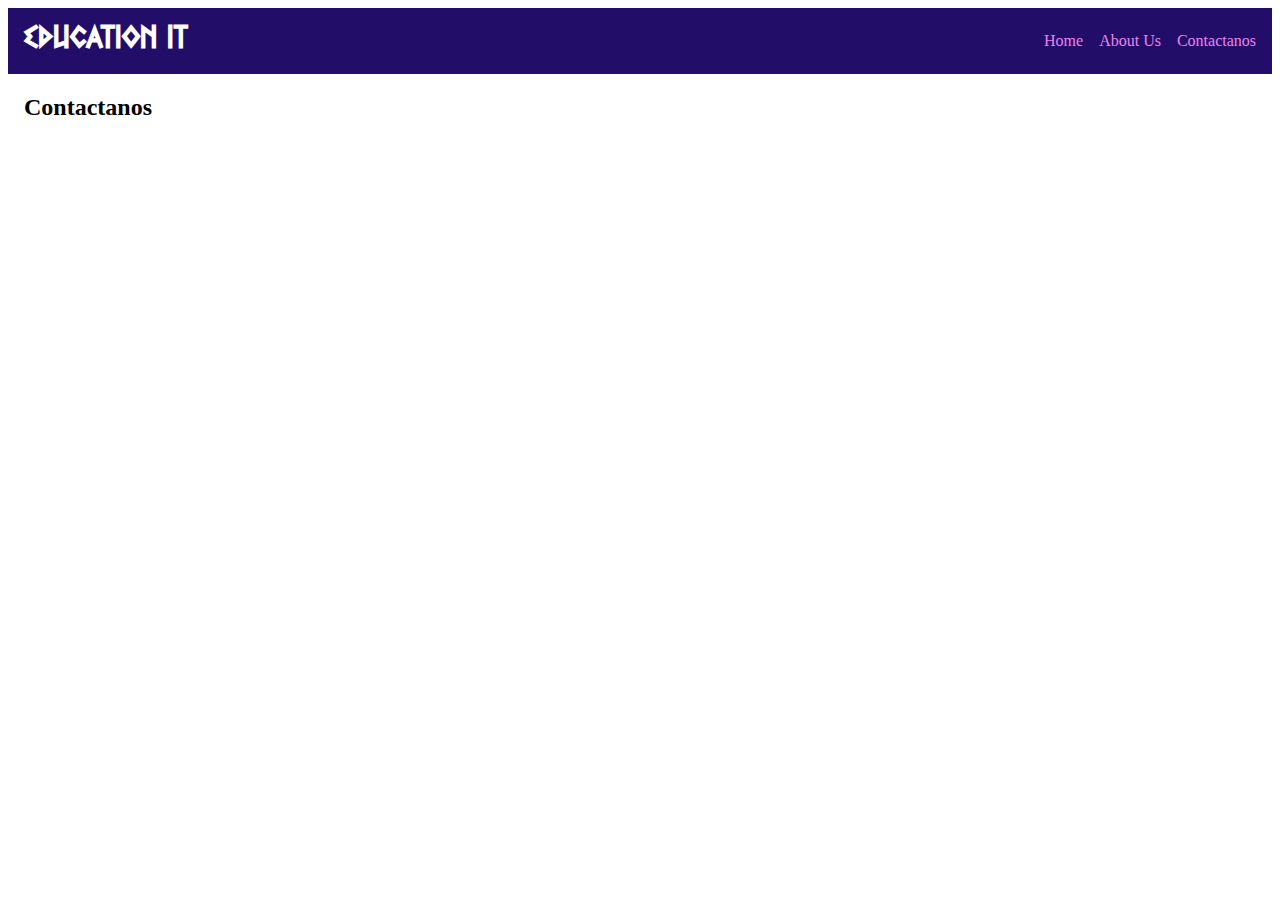
<file: projects/code_challenges/bc_simplecode_01/pages/contact.html>
<!DOCTYPE html>
<html lang="en">
<head>
    <meta charset="UTF-8">
    <meta name="viewport" content="width=device-width, initial-scale=1.0">
    <title>Contactanos</title>
    <link rel="stylesheet" href="../styles/styles.css" />
    <link rel="stylesheet" href="../styles/fonts.css" />
</head>
<body>
    <header class="header-container">
        <h1>Education IT</h1>
         <nav>
            <ul>
                <li><a href="../index.html">Home</a></li>
                <li><a href="./about-us.html">About Us</a></li>
                <li><a href="./contact.html">Contactanos</a></li>
            </ul>
        </nav>
    </header>
    <main class="main-container">
        <h2>Contactanos</h2>
    </main>
</body>
</html>
</file>
<file: projects/code_challenges/bc_desafio02/style.css>
*{
    font-family: 'Lucida Sans Unicode', 'Lucida Grande',sans-serif;
    
}
body{
    background-color: rgb(39,50,56);
    color: rgb(235, 231, 225);
}
img
{
    width: 450px;
    height: 150px;
    margin-left: 5%;
}

.head-container{
    background-color: white;
    color: rgb(105, 133, 147);
    text-align: center;
    font-family: Impact,Charcoal, sans-serif;
}

.main-container{
    font-family: Arial,  Gadget, sans-serif;
}

.main-container .p1
{
    color:rgb(232,204,192);
}
.p1_images
{
    border:4px solid rgb(232,204,192);
    box-shadow: 0 2px 4px 2px rgba(17, 17, 17, 0.514);
}
.main-container .p2
{
    color:rgb(162,193,203);
}
.p2_images
{
    border:4px solid rgb(162,193,203);
    box-shadow: 0 2px 4px 2px rgba(17, 17, 17, 0.514);
}
.main-container .p3
{
    color:rgb(188,189,191);
}
.p3_images
{
    border:4px solid rgb(188,189,191);
    box-shadow: 0 2px 4px 2px rgba(17, 17, 17, 0.514);
}
.main-container .p4
{
    color:rgb(142,150,164);
}
.p4_images
{
    border:4px solid rgb(142,150,164);
    box-shadow: 0 2px 4px 2px rgba(17, 17, 17, 0.514);
}
.main-container .p5
{
    color:rgb(181,180,171);
}
.p5_images
{
    border:4px solid rgb(181,180,171);
    box-shadow: 0 2px 4px 2px rgba(17, 17, 17, 0.514);
}
</file>
<file: projects/code_challenges/bc_desafio_02b/styles.css>
*{
    font-family: 'Franklin Gothic Medium','Arial Narrow',Arial,sans-serif;
}

body{
    margin: 0;
    background-color: teal;
}

.title{
    text-align: center;
    color: #fcea3e;
}

.images-container{
    display: flex;
    justify-content: center;
    flex-wrap: wrap;
    gap: 10px
}

.images{
    border: 4px solid white
}
</file>
<file: projects/code_challenges/bc_desafio_03/css/estilos-1.css>
body {
  background-color: rgb(225, 19, 100);
  color: white;
  margin: 0;
  font-family: Arial, sans-serif;
}

* {
  box-sizing: border-box;
}

.title
{
    background-color: rgb(188,16, 92);    
    font-size: 24px;
    text-align: center;
    position: relative;
    padding: 20px 0;
    border-left: 5px solid white;
    border-right: 5px solid white;
}
.container {
  background-color: rgb(188, 16, 92); 
  margin: 20px;
  padding: 16px;
  border-radius: 6px;
}

.section-title {
  margin: 0 0 12px 0;
  font-weight: bold;
  color: white;
}
.game-card {
  background-color: white; 
  border-radius: 4px;
  overflow: hidden;
  margin-bottom: 32px;
}
.game-header {
  background-color: white;
  border-bottom: 1px dotted #555; 
  padding: 4px 8px;
  text-align: right; 
}

.game-name {
  font-size: 0.9rem;
  font-weight: bold;
  color: rgb(188, 16, 92); 
}
.game-description {
  background-color: white;
  padding: 16px;
  color: #333;
  font-size: 0.9rem;
}
.btn-center {
  text-align: center;
  margin-top: 12px;
}
.dotted-separator {
  border: none;
  border-top: 1px dotted #666;
  margin: 0; 
  margin-bottom: 8px; 
}


.buy-btn {
  display: inline-block; 
  margin: 16px auto;
  padding: 10px 24px;
  background-color: #28a745;
  color: white;
  text-align: center;
  text-decoration: none; 
  border-radius: 6px;
  font-size: 1rem;
  font-weight: bold;
  cursor: pointer;
}


.buy-btn:hover {
  background-color: #007bff;
}

.footer {
  background-color: rgb(246, 140, 165);
  color: white;
  text-align: center;
  padding: 12px;
  margin: 20px;
  border-radius: 6px;
  font-size: 0.9rem;
}
</file>
<file: projects/code_challenges/bc_desafio_03/css/estilos-3.css>
* {
  box-sizing: border-box;
}

body {
  margin: 0;
  font-family: Arial, sans-serif;
  background: radial-gradient(circle at top, #e4c05f 0%, #690834 35%, #240046 70%);
  color: #b3c6da;
}

.title {
  max-width: 900px;
  margin: 24px auto;
  padding: 24px 16px;
  text-align: center;
  border-radius: 16px;
  
  background: rgba(15, 23, 42, 0.9);
  border: 1px solid rgba(148, 163, 184, 0.4);

  font-size: 28px;
  letter-spacing: 2px;
  text-transform: uppercase;
}
.section-title {
  margin: 32px 0 16px;
  padding-left: 12px;

  font-size: 1.4rem;
  font-weight: bold;
  text-transform: uppercase;
  letter-spacing: 1px;

  color: #00eaff;
  border-left: 4px solid #fbbf24; 
  text-shadow: 0 1px 4px rgba(0, 0, 0, 0.5);
}

.container {
  max-width: 900px;
  margin: 0 auto 40px auto;
  padding: 0 16px 32px;
}
.game-card {
  background: rgba(15, 23, 42, 0.95); 
  border-radius: 16px;
  overflow: hidden;
  box-shadow: 0 12px 25px rgba(0, 0, 0, 0.35);
  transition: transform 0.2s ease, box-shadow 0.2s ease;
  margin-bottom: 24px; 
}

.game-card:hover {
  transform: translateY(-4px); /*Para q de efecto animado*/
  box-shadow: 0 16px 32px rgba(0, 0, 0, 0.45);
}

.game-header {
  padding: 10px 16px;
  border-bottom: 1px solid rgba(148, 163, 184, 0.4);
  background: rgba(15, 23, 42, 0.98);
  text-align: left;
}

.game-name {
  display: inline-block;
  font-size: 1rem;
  font-weight: bold;
  color: #fbbf24;
  text-transform: uppercase;
  letter-spacing: 1px;
}


.game-tagline {
  display: block;
  margin-top: 4px;
  font-size: 0.8rem;
  color: #cbd5f5;
  opacity: 0.8;
}

.game-card img {
  width: 100%;
  height: 190px;
  object-fit: cover; 
  display: block;
}

.game-description {
  padding: 16px 16px 8px;
  background: transparent;
  color: #e5e7eb;
  font-size: 0.9rem;
  line-height: 1.5;
}

.btn-center {
  text-align: center;
  padding: 0 16px 16px 16px;
}

.buy-btn {
  display: inline-block;
  padding: 12px 28px;
  font-size: 1rem;
  font-weight: bold;
  text-transform: uppercase;
  letter-spacing: 1px;
  color: white;
  text-decoration: none;
  cursor: pointer;

  background: #ff006e;
  border-radius: 12px;

  position: relative;
  overflow: hidden; 
  box-shadow: 0 6px 12px rgba(255, 0, 110, 0.4);

  transition: transform 0.2s ease;
}

.buy-btn:hover {
  transform: translateY(-5px);
  background-color: #26df79;
  box-shadow: 0 6px 12px rgba(1, 77, 58, 0.4);
}

.buy-btn::after {
  content: "";
  position: absolute;
  top: 0;
  left: 50%;

  width: 120%;
  height: 200%;

  background: #ff4599; 

  border-radius: 50%;
  transform: translate(-50%, -90%);
  animation: drip 2s infinite ease-in-out;
  z-index: 0;
}

.buy-btn span {
  position: relative;
  z-index: 2;
}


.footer {
  max-width: 900px;
  margin: 0 auto 24px auto;
  padding: 12px 16px;
  border-radius: 999px;

  background: rgba(15, 23, 42, 0.9);
  color: #e5e7eb;
  text-align: center;
  font-size: 0.85rem;
  border: 1px solid rgba(148, 163, 184, 0.4);
}
</file>
<file: projects/code_challenges/bc_simplecode_01/styles/styles.css>
h1{
    margin-top: 8px;
    margin-bottom: 8px;
    font-family: 'Greek Freak';
}
.header-container{
    background-color: #220e69;
    color:#fff;
    padding: 8px 16px;
    display: flex;    
    justify-content: space-between;
}

.main-container{
    margin: 16px;
}

.main-section{
    height: 100vh;
    width: 100vw;
    background-image: url("../assets/sakura1.jpg");
    background-repeat: no-repeat;
    background-size: contain;
    justify-content: center;
    height: calc(100vh - 68px);
    width: 100vw;
    display: flex;
    align-items: center;
}

.main-section h1{
    background-color: #ad35a3;
}

.header-container nav ul{
    display: flex;
    gap: 16px;
    list-style: none;
}

.header-container nav ul a {
    text-decoration: none;
    color: violet;
}

.header-container nav ul a:hover {
    text-decoration: underline;
    color: whitesmoke;
}




button{
    background-color: blueviolet;
    border:none;
    border-radius:  16px;
    color: #fff;
    padding: 8px 16px;
    cursor: pointer;
}

.card-container {
    display: flex;
    gap: 16px;
}

.card {
    background-color: #d1d1d1;
    border: 1px solid black;
    border-radius: 8px;
    
}

.card:hover {
    background-color: #e7e7e7;
    cursor: pointer;
    box-shadow: 0 4px 4px 4px #11111141;
}

.card-button-container {
    display: flex;

}

.card img{
    width: 100%;
    border-top-left-radius: 8px ;
    border-top-right-radius: 8px;
    object-fit: cover;
}
.card-content{
    padding:16px;
}

.card-title{
    font-family: "Meie Script",'Gill Sans';
    font-size: 24px;
}
</file>
<file: projects/code_challenges/bc_simplecode_01/styles/fonts.css>
@font-face {
    font-family: 'Greek Freak';
    src: url("../fonts/Greek-Freak.ttf");
}
</file>
<file: projects/code_challenges/bc_desafio_03/css/estilo-1.CSS>
body {
  background-color: rgb(225, 19, 100);
  color: white;
  margin: 0;
  font-family: Arial, sans-serif;
}

* {
  box-sizing: border-box;
}
.back-btn{
    align-items: center;
    margin-top: 12px;
    padding: 8px;
    height: 40px;
    width: 40px;

}
.back-btn:hover{
    background-color: rgb(218, 60, 131);
}
.card-tittle{
    margin: 20px 80px 20px 80px;
    background-color: rgb(188,16, 92);    
    font-weight: bold;
    text-align: center;
    padding: 12px 0;
    border-left: 5px solid white;
    border-right: 5px solid white;
    display: flex;
}
.tittle
{
    font-size: 40px;
    font-weight: bold;
    text-align: center;
    align-items: center;
    padding: 12px 800px;
}
.game-card{
    margin: 20px 80px;
    background-color: rgb(188,16, 92);
    border-left: 5px solid white;
    border-right: 5px solid white;
    align-items:flex-start;
    display: flex;
}
.bkg-card{
    margin-top: 20px;
    margin-bottom: 20px;
    margin-left: 20px;
    margin-right: 20px;
    display: flex;
}
.bkg-card2{
    background-color: rgba(250, 248, 249, 0.849);
    margin-top: 16px;
    margin-bottom: 16px;
    margin-left: 16px;
    margin-right: 4px;
    display: flex;
    border:solid;
    border-width: 0.2px;
}
.img{
    width: 50%;
    padding: 12px 12px;
}
.game-inf{
    color: rgb(0, 0, 0);
    text-align: center;
}
.game-desc{
    font-size: 20px;
    font-style: italic;
    border-style: solid;
    border-bottom: 2px;
    border-color:  rgb(188,16, 92);
    margin-left: 80px;
    margin-top: 20px;
}
.game-desc2{
    font-size: 16px;
    font-style:normal;
    margin-left:8px;
    margin-top: 20px;
    text-align:left;
}
.game-list{
    font-size: 16px;
    font-style: normal;
    margin-left: 8px;
    margin-top:20px;
    text-align:left;
}
.game-date{
    font-size:16px;
    font-style:normal;
    margin-left: 8px;
    text-align: left;
    margin-top: 40px;
}
.cuadros{
    margin-left: 24px;
    margin-top: 32px;
    font-style:italic;
    text-align:left;
}
.prices{
  display: flex;
  align-items: center;
}
.old-price{
    font-size:20px;
    border: 1px;
    border-style: inset;
    width: 152px;
    height: 32px;
    text-decoration: line-through;
    padding: 4px 8px;
    background-color: rgb(9, 53, 9);
    color: antiquewhite;
    margin-top: 4px;
    align-items: center;
}
.new-price{
    font-size:24px;
    border: 1px;
    border-style: inset;
    width: 180px;
    height: 44px;
    padding: 4px 8px;
    background-color: rgb(12, 114, 12);
    color: rgb(243, 243, 243);
    margin-left: 24px;
    align-items: center;
}
.buy{
    font-size:24px;
    border: 1px;
    border-style: inset;
    width: 2 px;
    height: 52px;
    padding: 12px 32px;
    background-color: rgb(12, 114, 12);
    color: rgb(243, 243, 243);
    margin-left: 200px;
    align-items: center;
}
.buy:hover{
    background-color: rgb(4, 78, 4);
}
.images{
        display: flex;
}
.img2{
    margin-left: 12px;
    margin-right: 40px;
    height: 400px;
    width: 900px;
    align-items: center;
    width: 95%;
    padding: 12px 0px;
    border: 9px;

}
.footer {
    background-color: rgb(246, 140, 165);
    color: white;
    text-align: center;
    padding: 12px;
    margin-top: 20px;
    margin-bottom: 20px;
    margin-left: 76px;
    margin-right: 80px;
    border-radius: 6px;
    font-size: 0.9rem;
}
</file>
